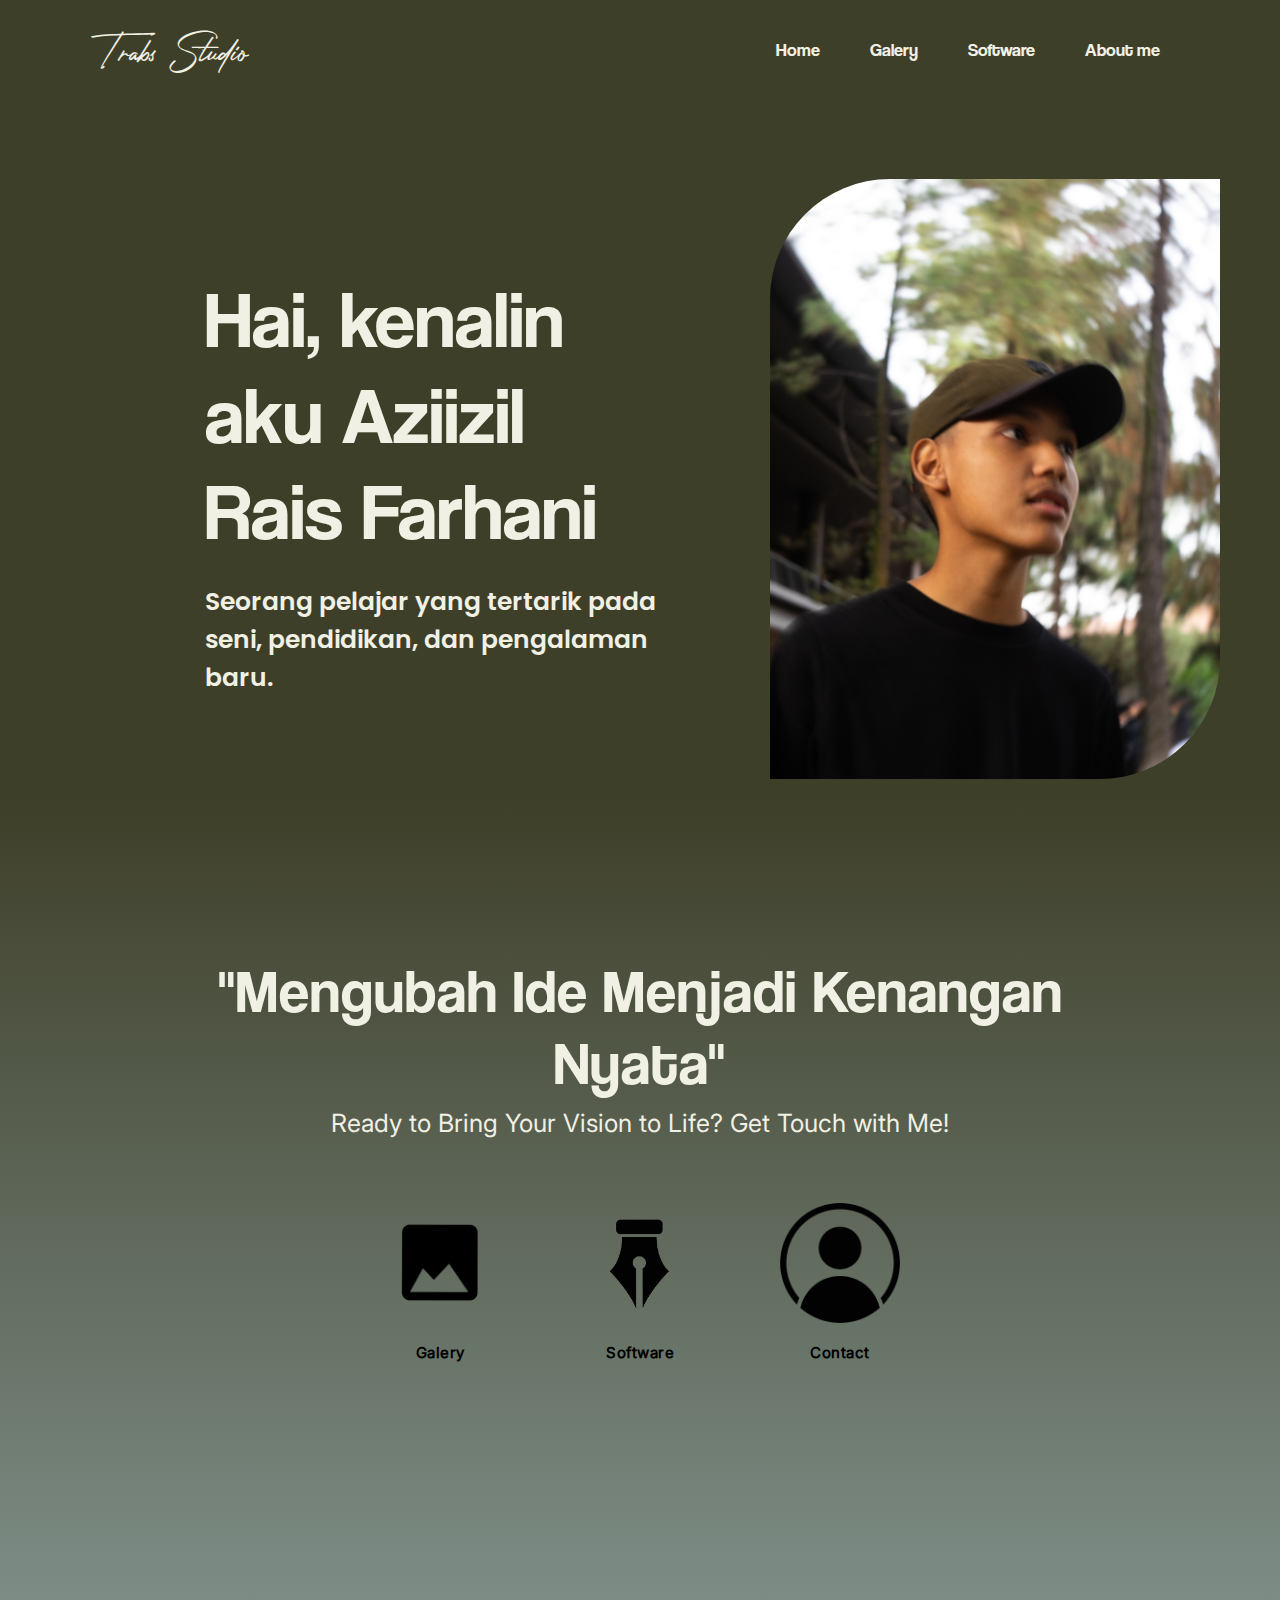
<file: index.html>
<!DOCTYPE html>
<html lang="en">
<head>
    <meta charset="UTF-8">  
    <title>Trabs Studio</title>
    <link rel="icon" type="image/png" href="bahan/logooke.PNG">
    <link rel="stylesheet" href="land.css">
</head>
<body>

    <!-- HEADER -->
    <header>
        <h1>Trabs Studio</h1>
        <nav>
            <ul>
                <li><a href="index.html">Home</a></li>
                <li><a href="menu.html">Galery</a></li> 
                <li><a href="service.html">Software</a></li>
                <li><a href="kontak.html">About me</a></li>
            </ul>
        </nav>
    </header>

    <!-- SECTION INTRO -->
    <section class="intro-wrap">
        <div class="intro-left">

            <div class="intro-box intro-short">
                <h2>Hai, kenalin aku Aziizil Rais Farhani</h2>
                <p>Seorang pelajar yang tertarik pada seni, pendidikan, dan pengalaman baru.</p>
            </div>

        </div>

        <div class="intro-right">
            <img src="bahan/kenal1.jpg" alt="Foto Rais">
        </div>
    </section>
    <section class="gettouch">
        <div class="gtwrap">
            <div class="gtbox gttext">
                <h3>"Mengubah Ide Menjadi Kenangan Nyata"</h3>
                <d>Ready to Bring Your Vision to Life? Get Touch with Me!</d>
            </div>
       <div class="navwrap">
    <nav class="icon-menu">
        <a href="menu.html" class="icon-item">
            <img src="bahan/galery.png">
            <span>Galery</span>
        </a>

        <a href="service.html" class="icon-item">
            <img src="bahan/software.png">
            <span>Software</span>
        </a>

        <a href="kontak.html" class="icon-item">
            <img src="bahan/about.png">
            <span>Contact</span>
        </a>
    </nav>
</div>
        


        </div>

    </section>

</body>
</html>
</file>
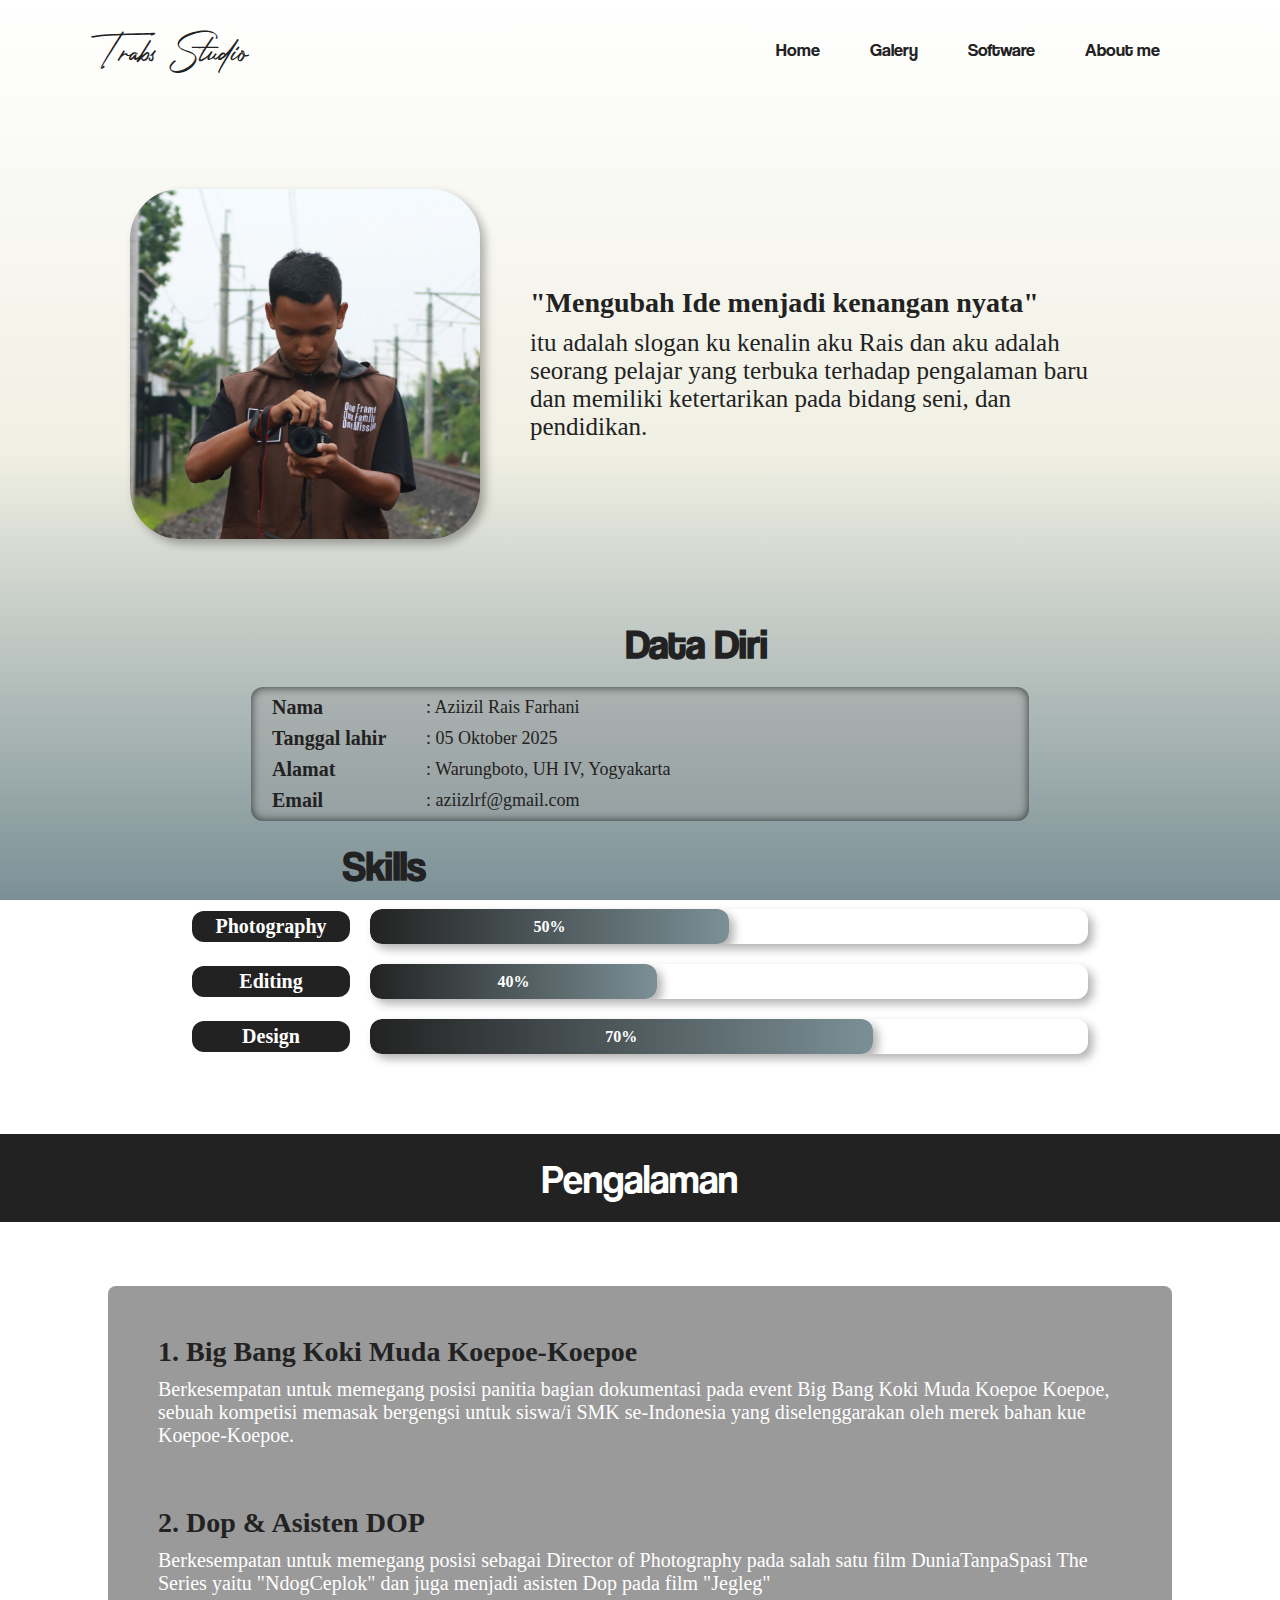
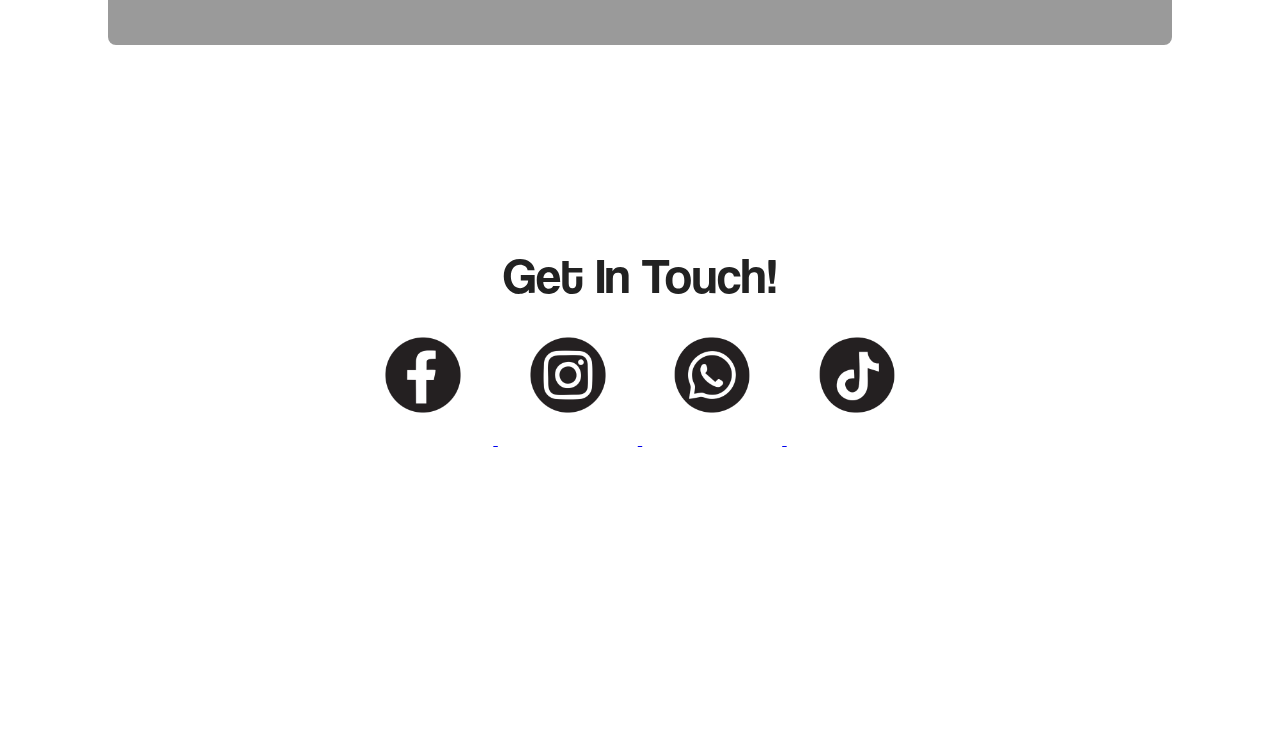
<file: kontak.html>
<!DOCTYPE html>
<html lang="en">
<head>
    <meta charset="UTF-8">
    <title>Trabs Studio</title>
    <link rel="icon" type="image/png" href="bahan/okelogo kontakgaler.PNG">
    <link rel="stylesheet" href="kontak.css">
</head>
<body>

    <header>
        <h1>Trabs Studio</h1>
        <nav>
            <ul>
                <li><a href="index.html">Home</a></li>
                <li><a href="menu.html">Galery</a></li>
                <li><a href="service.html">Software</a></li>
                <li><a href="kontak.html">About me</a></li>
            </ul>
        </nav>
    </header>
<div class="wrap">
    <div class="kkiri"><img src="bahan/profilll.webp" alt="Raiss"></div>
    <div class="kkanan"><span class="slogan">"Mengubah Ide menjadi kenangan nyata"</span> itu adalah slogan ku kenalin aku Rais  dan aku adalah seorang pelajar yang terbuka
            terhadap pengalaman baru dan memiliki ketertarikan pada bidang seni, dan pendidikan.</div>
</div>
    <div class="wesmanut">Data Diri</div>

        <div class="datadiri">
    <div class="hutem">
        <div class="datanya">Nama</div>
        <div class="isidata">: Aziizil Rais Farhani</div>
    </div>

    <div class="hutem">
        <div class="datanya">Tanggal lahir</div>
        <div class="isidata">: 05 Oktober 2025</div>
    </div>

    <div class="hutem">
        <div class="datanya">Alamat</div>
        <div class="isidata">: Warungboto, UH IV, Yogyakarta </div>
    </div>

    <div class="hutem">
        <div class="datanya">Email</div>
        <div class="isidata">: aziizlrf@gmail.com</div>
    </div>
    </div>
    
      <div class="wesmanuty"> Skills</div>

        <div class="skill-item">
            <div class="skill-name">Photography</div>
            <div class="skill-bar">
                <div class="skill-fill" style="width: 50%;">50%</div>
            </div>
        </div>

        <div class="skill-item">
            <div class="skill-name">Editing</div>
            <div class="skill-bar">
                <div class="skill-fill" style="width: 40%;">40%</div>
            </div>
        </div>

        <div class="skill-item">
            <div class="skill-name">Design</div>
            <div class="skill-bar">
                <div class="skill-fill" style="width: 70%;">70%</div>
            </div>
        </div>
    <div class="pengalaman">Pengalaman</div>
    <div class="D1">
         <div class="de1"><span class="j1">1. Big Bang Koki Muda Koepoe-Koepoe</span> 
            Berkesempatan untuk memegang posisi panitia bagian dokumentasi
            pada event Big Bang Koki Muda Koepoe Koepoe, sebuah kompetisi memasak bergengsi untuk siswa/i 
            SMK se-Indonesia yang diselenggarakan oleh merek bahan kue Koepoe-Koepoe.</div>
        <div class="de1"><span class="j1">2. Dop & Asisten DOP</span> 
            Berkesempatan untuk memegang posisi sebagai Director of Photography pada salah satu film DuniaTanpaSpasi The Series
        yaitu "NdogCeplok" dan juga menjadi asisten Dop pada film "Jegleg"</div>

    </div>


    <div class="section">
        <b>Get In Touch!</b>
    </div>  

    <div class="vektor">
    <a href="https://web.facebook.com/profile.php?id=100067672211670" target="_blank">
        <img src="bahan/1fb.png" alt="Facebook">
    </a>
    <a href="https://www.instagram.com/aziilrais/" target="_blank">
        <img src="bahan/1ig.png" alt="Instagram">
    </a>
    <a href="https://wa.me/6285930476202" target="_blank">
        <img src="bahan/1wa.png" alt="Whatsapp">
    </a>
    <a href="https://www.tiktok.com/@trabsstudio" target="_blank">
        <img src="bahan/1tt.png" alt="Tiktok">
    </a>
</div>

    
</body>

</html>
</file>
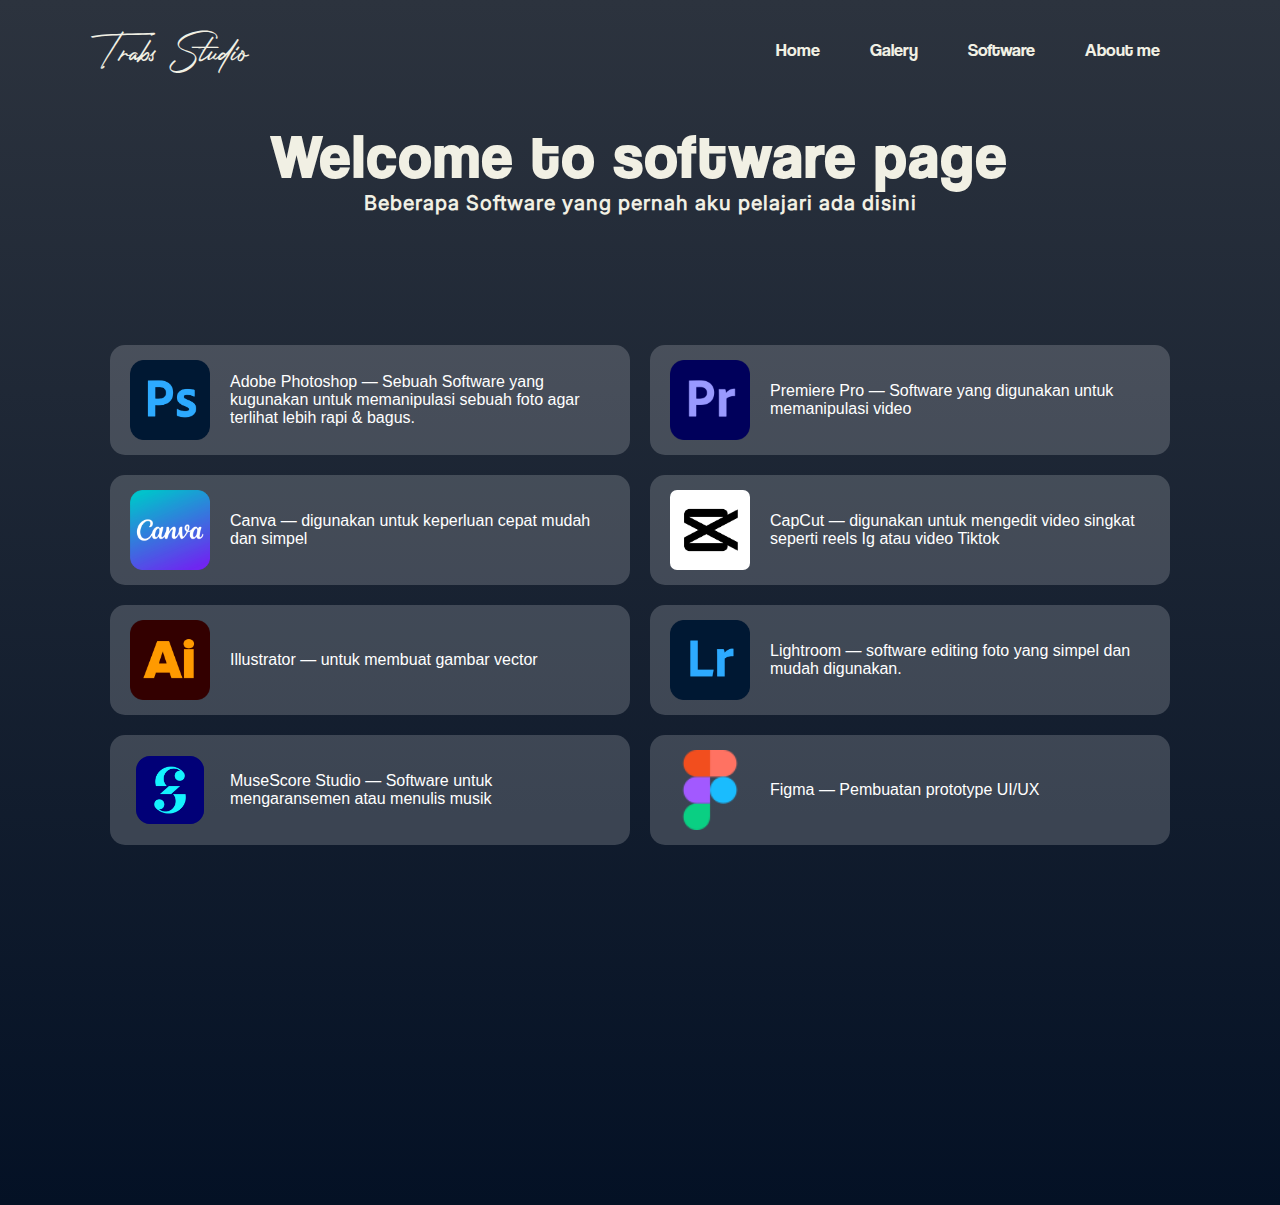
<file: service.html>
<!DOCTYPE html>
<html lang="en">
<head>
    <meta charset="UTF-8">
    <title>Trabs Studio</title>
    <link rel="icon" type="image/png" href="bahan/okelogo software.PNG">
    <link rel="stylesheet" href="service.css">
</head>
<body>
    <header>
        <h1>Trabs Studio</h1>
        <nav>
            <ul>
                <li><a href="index.html">Home</a></li>
                <li><a href="menu.html">Galery</a></li>
                <li><a href="service.html">Software</a></li>
                <li><a href="kontak.html">About me</a></li>
            </ul>
        </nav>
    </header>
<section class="judul">
    <div class="abu">Welcome to software page</div>
    <div class="buba">Beberapa Software yang pernah aku pelajari ada disini</div>
</section>
<section class="software-list">

    <div class="software-item">
        <img class="logo-box" src="bahan/Photoshop.png" alt="">
        <div class="desc-box">Adobe Photoshop —  Sebuah Software yang kugunakan untuk memanipulasi sebuah foto agar terlihat lebih rapi & bagus.</div>
    </div>

    <div class="software-item">
        <img class="logo-box" src="bahan/Adobe_Premiere_Pro_CC_icon.png" alt="">
        <div class="desc-box">Premiere Pro — Software yang digunakan untuk memanipulasi video</div>
    </div>

    <div class="software-item">
        <img class="logo-box" src="bahan/1656734305canva-app-icon.png" alt="">
        <div class="desc-box">Canva — digunakan untuk keperluan cepat mudah dan simpel</div>
    </div>

    <div class="software-item">
        <img class="logo-box" src="bahan/CapCut_logo.png" alt="">
        <div class="desc-box">CapCut — digunakan untuk mengedit video singkat seperti reels Ig atau video Tiktok</div>
    </div>

    <div class="software-item">
        <img class="logo-box" src="bahan/Adobe_Illustrator_CC_icon.png" alt="">
        <div class="desc-box">Illustrator — untuk membuat gambar vector</div>
    </div>

    <div class="software-item">
        <img class="logo-box" src="bahan/lightroom.png" alt="">
        <div class="desc-box">Lightroom — software editing foto yang simpel dan mudah digunakan.</div>
    </div>

    <div class="software-item">
        <img class="logo-box" src="bahan/MuseScore_logo_square.png" alt="">
        <div class="desc-box">MuseScore Studio — Software untuk mengaransemen atau menulis musik
        </div>
    </div>

    <div class="software-item">
        <img class="logo-box" src="bahan/Figma.png" alt="">
        <div class="desc-box">Figma — Pembuatan prototype UI/UX</div>
    </div>

</section>


</body>
</html>
</file>
<file: land.css>
/* FONT IMPORT */
@font-face {
  font-family: 'Photograph';
  src: url(font/Photograph\ Signature.ttf) format('truetype');
  font-weight: normal;
  font-style: normal;;
}
@font-face {
  font-family: 'Poppins';
  src: url(font/Poppins-SemiBold.ttf) format('truetype');
  font-weight: normal;
  font-style: normal;;
}
@font-face {
  font-family: 'Alterday';
  src: url(font/Alterday.otf) format('opentype');
  font-weight: normal;
  font-style: normal;
}
@font-face {
  font-family: 'Mayonice';
  src: url(font/Mayonice.ttf) format('truetype');
  font-weight: normal;
  font-style: normal;
}
@font-face {
  font-family: 'Coolvetica';
  src: url(font/Coolvetica\ Rg.otf) format('opentype');
  font-weight:normal;
  font-style: normal;
}
@font-face {
  font-family: 'Baret';
  src: url(font/Barett\ Street.ttf) format('truetype');
  font-weight: normal;
  font-style: normal;
}
@font-face {
  font-family: 'Inter';
  src: url(font/Inter-VariableFont_opsz\,wght.ttf) format('truetype');
  font-weight: normal;
  font-style: normal;
}


/* GENERAL STYLE */
body {
  font-family: Arial, sans-serif;
  margin: 0;
  padding: 0;
  background: linear-gradient(180deg, #3E3F29,#3E3F29,#7D8D86);
  background-size: 100% 100%;
  background-position: center;
  background-attachment: scroll;
  background-repeat: no-repeat;
  color: white;
}

/* HEADER + NAV */
header {
  background-color: transparent;
  padding: 15px 40px;
  color: #F1F0E4;
  display: flex;
  justify-content: space-between;
  align-items: center;
}

header h1 {
  font-family: 'Photograph';
  font-size: 40px;
  margin: 0;
  margin-left: 60px;
  font-weight: 300;
}

nav ul {
  list-style: none;
  margin: 0;
  padding: 0;
  display: flex;
  gap: 10px;
  margin-right: 60px;
}

nav ul li a {
  text-decoration: none;
  color:#F1F0E4;
  padding: 8px 20px;
  font-size: 18px;
  font-family: 'Coolvetica';
  background-image: linear-gradient(#F1F0E4, #F1F0E4);
  background-position: 50% 100%;
  background-repeat: no-repeat;
  background-size: 0% 2px;
  transition: background-size .25s ease;
}

nav ul li a:hover {
  background-size: 100% 2px;
}


/* INTRO SECTION */
.intro-wrap {
    display: flex;
    justify-content: space-between;
    align-items: flex-start;
    gap: 40px;
    padding: 60px;
    margin-top: 20px;
}

.intro-left {
    width: 55%;
    display: flex;
    flex-direction: column;
    gap: 25px;
}

.intro-box {
    padding: 25px;
    margin-left: 120px;
}

.intro-short h2 {
    font-family: 'Coolvetica';
    font-size: 80px;
    margin-bottom: 10px;
    font-weight: 500;
    color: #F1F0E4;
}

.intro-short p {
    font-family: 'Poppins';
    font-size: 25px;
    color: #F1F0E4;
}

/* FOTO KANAN */
.intro-right img {
    width: 100%;
    max-width: 450px;   /* ukuran maksimal foto */
    height: auto;
    border-radius: 120px 0 120px 0;
    display: block;
    margin-right: 0;
}

/* Gettouch */
.gettouch {
    display: flex;
    justify-content: center;
    align-items: flex-start;
    padding: 60px;
    margin-top: 20px;
    margin-bottom: 180px;
}

.gtwrap {
    width: 90%;
    display: flex;
    flex-direction: column;
    text-align: center;
}

.gtbox {
    padding: 25px;
    text-align: center;
}

.gttext h3{
    text-align: center;
    font-family: 'Coolvetica';
    font-size: 60px;
    font-weight: 500;
    margin: 10px;
    letter-spacing: 1px;
    color: #F1F0E4;
}

.gttext d{
    text-align: center;
    font-family: 'Inter';
    font-size: 25px;
    font-weight: 300;
    margin: 20px;
    color: #F1F0E4;
}

/* ICON MENU WRAP */
.icon-menu {
    display: flex;
    justify-content: center;
    gap: 40px;
    margin-top: 20px;
}

.icon-item {
    text-align: center;
    text-decoration: none;
    color: #000000;
    font-family: 'Inter';
    font-weight: bold;
    letter-spacing: 1px;
}

.icon-item img {
    color: aquamarine;
    width: 120px;
    height: 120px;
    display: block;
    margin: 20px ;
    transition: transform 0.3s ease;
}

.icon-item:hover img {
    transform: scale(1.1);
}

.icon-item span {
    display: block;
    margin-top: 8px;
    font-size: 15px;
    font-weight: 600;
    letter-spacing: 0.5px;
}
</file>
<file: kontak.css>
@font-face {
  font-family: 'Photograph';
  src: url(font/Photograph\ Signature.ttf) format('truetype');
  font-weight: normal;
  font-style: normal;;
}
@font-face {
  font-family: 'Poppins';
  src: url(font/Poppins-SemiBold.ttf) format('truetype');
  font-weight: normal;
  font-style: normal;;
}
@font-face {
  font-family: 'Alterday';
  src: url(font/Alterday.otf) format('opentype');
  font-weight: normal;
  font-style: normal;
}
@font-face {
  font-family: 'Mayonice';
  src: url(font/Mayonice.ttf) format('truetype');
  font-weight: normal;
  font-style: normal;
}
@font-face {
  font-family: 'Coolvetica';
  src: url(font/Coolvetica\ Rg.otf) format('opentype');
  font-weight:normal;
  font-style: normal;
}
@font-face {
  font-family: 'Baret';
  src: url(font/Barett\ Street.ttf) format('truetype');
  font-weight: normal;
  font-style: normal;
}

body {
  font-family: Arial, sans-serif;
  margin: 0;
  padding: 0;
  background: linear-gradient(180deg, #ffffff,#F1F0E4,#7b9096);
  background-size: cover;       
  background-position: center;  
  background-attachment: fixed;  
  color: white;           
}

/* HEADER + NAV */
header {
  background-color: transparent;
  padding: 15px 40px;
  color: #222;
  display: flex;
  justify-content: space-between;
  align-items: center;
}

header h1 {
  font-family: 'Photograph';
  font-size: 40px;
  margin: 0;
  margin-left: 60px;
  font-weight: 300;
}

nav ul {
  list-style: none;
  margin: 0;
  padding: 0;
  display: flex;
  gap: 10px;
  margin-right: 60px;
}

nav ul li a {
  text-decoration: none;
  color:#222;
  padding: 8px 20px;
  font-size: 18px;
  font-family: 'Coolvetica';
  background-image: linear-gradient(#222, #222);
  background-position: 50% 100%;
  background-repeat: no-repeat;
  background-size: 0% 2px;
  transition: background-size .25s ease;
}

nav ul li a:hover {
  background-size: 100% 2px;
}

.wrap {
  display: flex;
  justify-content: center;   
  align-items: center;       
  gap: 20px;                 
  padding: 30px;
  color: #222;
  margin: 100px;
  margin-top: 60px;
  margin-bottom: 50px;
}

.kkiri {
    width: 100%;
    max-width: 350px;       /* batas maksimal di laptop */
    border-radius: 50px;
    overflow: hidden;
    box-shadow: 5px 5px 10px rgba(0, 0, 0, 0.3);
}

.kkiri img {
    width: 100%;            /* foto ikut lebar kotak */
    height: auto;           /* biar nggak gepeng */
    display: block;
    object-fit: cover;      /* foto tetap proporsional & rapi */
}

.kkanan {
  padding:30px;
  width: 800px;
  font-family: 'Inter';
  font-size: 25px;
}

.slogan {
  font-weight: 900;
  font-size: 28px;
  display: block;
  margin-bottom: 10px;
  font-family: 'Inter';
  color: #222;
}

.wesmanut{
  width: 60%;
  text-align: right;
  font-size:40px;
  color: #222;
  font-family: 'Coolvetica';
  font-weight: 600;
}
.wesmanuty{
  width: 60%;
  text-align: center;
  font-size:40px;
  color: #222;
  font-family: 'Coolvetica';
  font-weight: 600;
}

.datadiri {
  margin: 20px auto;
  width: 60%;
  display: flex;
  flex-direction: column; /* ini bikin berjejer ke bawah */
  background-color: #a1a1a161;
  padding: 5px;
  border-radius: 12px;
  white-space: nowrap;
  box-shadow: inset 0 0 10px rgba(0,0,0,0.7);
}

.hutem {
  display: flex;
  align-items: center;
  
}

.datanya {
  width: 150px;
  font-family: 'Inter';
  font-size: 20px;
  color: #222;
  border-radius: 12px;
  padding: 4px;
  font-weight: 600;
  text-align: left;
  margin-left: 12px;
}

.isidata {
  color: #222;
  font-size: 18px;
  font-family: 'Inter';
}

.skill-item {
  margin: 20px auto;
  width: 70%;
  display: flex;
  align-items: center;
  justify-content: space-between;
  gap: 20px;
}

.skill-name {
  width: 150px;
  font-family: 'Inter';
  font-size: 20px;
  color: #fff;
  background-color: #222;
  border-radius: 12px;
  padding: 4px;
  font-weight: 600;
  text-align: center;
}

.skill-bar {
  flex-grow: 1;
  height: 35px;
  background: rgba(255,255,255,0.5);
  border-radius: 12px;
  overflow: hidden;
  position: relative;
  box-shadow: 5px 5px 10px rgba(0, 0, 0, 0.3);
}

.skill-fill {
  height: 100%;
  background: linear-gradient(90deg, #222222, #7b9096);
  font-family: 'Inter';
  font-weight: bold;
  color: #fff;
  display: flex;
  align-items: center;
  justify-content: center;
  border-radius: 12px;
  transition: width 0.8s ease;
  box-shadow: 5px 5px 10px rgba(0, 0, 0, 0.3);
}


.section {
  font-size: 50px;
  color: #222;
  margin-top: 200px;
  text-align: center;
  font-family: 'Coolvetica';
  font-weight: 300;
}

.pengalaman {
  padding: 20px;
  background-color: #222;
  text-align: center;
  font-size: 40px;
  margin-top: 80px;
  font-family: 'Coolvetica';
  margin-bottom: 5%;
}
.D1 {
  margin: 20px auto 0; 
  background-color: #22222275;
  padding: 20px;
  width: 80%; 
  text-align: center;  
  border-radius: 8px;
}

.de1 {
  padding: 30px;
  width: auto;
  font-family: 'Inter';
  font-size: 20px;
  text-align: left;
}

.j1 {
  font-weight: 900;
  font-size: 28px;
  display: block;
  margin-bottom: 10px;
  font-family: 'Inter';
  color: #222;
  text-align: left;
}

.vektor {
text-align: center;
margin-bottom: 300px;
}

.vektor img {
  width: 80px;
  margin: 30px;
  transition: 0.5s;
}

.vektor img:hover {
  transform: scale(1.1);
  transition: 0.5s;
}

/* ========================= */
/*        RESPONSIVE         */
/* ========================= */

/* Laptop kecil (maks 1280px) */
@media (max-width: 1280px) {
    .intro-wrap {
        padding: 50px;
        gap: 60px;
    }

    .intro-right img {
        max-width: 420px;
    }
}

/* Tablet (maks 992px) */
@media (max-width: 992px) {
    header ul {
        gap: 30px;
    }

    .intro-wrap {
        flex-direction: column;
        text-align: center;
        gap: 40px;
    }

    .intro-left {
        align-items: center;
    }

    .intro-right {
        padding-right: 0;
    }

    .intro-right img {
        max-width: 380px;
        margin: 0 auto;
    }

    .skill-container {
        grid-template-columns: repeat(2, 1fr);
        gap: 25px;
    }
}

/* HP besar (maks 768px) */
@media (max-width: 768px) {
    header {
        padding: 15px 30px;
    }

    header ul {
        gap: 20px;
    }

    .intro-wrap h1 {
        font-size: 38px;
    }

    .intro-wrap p {
        font-size: 16px;
    }

    .intro-right img {
        max-width: 320px;
    }

    .about-container {
        flex-direction: column;
        text-align: center;
        gap: 30px;
    }

    .project-grid {
        grid-template-columns: 1fr;
    }
}

/* HP kecil (maks 480px) */
@media (max-width: 480px) {
    header ul {
        font-size: 14px;
        gap: 15px;
    }

    .intro-wrap {
        padding: 30px 20px;
    }

    .intro-left h1 {
        font-size: 32px;
    }

    .intro-right img {
        max-width: 260px;
        border-radius: 100px 0 100px 0;
    }

    .skill-container {
        grid-template-columns: 1fr;
    }

    .contact-section input,
    .contact-section textarea {
        width: 100%;
</file>
<file: service.css>
/* FONT IMPORT */
@font-face {
  font-family: 'Photograph';
  src: url(font/Photograph\ Signature.ttf) format('truetype');
  font-weight: normal;
  font-style: normal;;
}
@font-face {
  font-family: 'Poppins';
  src: url(font/Poppins-SemiBold.ttf) format('truetype');
  font-weight: normal;
  font-style: normal;;
}
@font-face {
  font-family: 'Alterday';
  src: url(font/Alterday.otf) format('opentype');
  font-weight: normal;
  font-style: normal;
}
@font-face {
  font-family: 'Mayonice';
  src: url(font/Mayonice.ttf) format('truetype');
  font-weight: normal;
  font-style: normal;
}
@font-face {
  font-family: 'Coolvetica';
  src: url(font/Coolvetica\ Rg.otf) format('opentype');
  font-weight:normal;
  font-style: normal;
}
@font-face {
  font-family: 'Baret';
  src: url(font/Barett\ Street.ttf) format('truetype');
  font-weight: normal;
  font-style: normal;
}
@font-face {
  font-family: 'Inter';
  src: url(font/Inter-VariableFont_opsz\,wght.ttf) format('truetype');
  font-weight: normal;
  font-style: normal;
}

/* GENERAL STYLE */
body {
  font-family: Arial, sans-serif;
  margin: 0;
  padding: 0;
  background: linear-gradient(180deg,#2c333e,#041125);
  background-size: cover;
  background-position: center;
  background-attachment: scroll;
  color: white;
}

/* HEADER + NAV */
header {
  background-color: transparent;
  padding: 15px 40px;
  color: #F1F0E4;
  display: flex;
  justify-content: space-between;
  align-items: center;
}

header h1 {
  font-family: 'Photograph';
  font-size: 40px;
  margin: 0;
  margin-left: 60px;
  font-weight: 300;
}

nav ul {
  list-style: none;
  margin: 0;
  padding: 0;
  display: flex;
  gap: 10px;
  margin-right: 60px;
}

nav ul li a {
  text-decoration: none;
  color:#F1F0E4;
  padding: 8px 20px;
  font-size: 18px;
  font-family: 'Coolvetica';
  background-image: linear-gradient(#F1F0E4, #F1F0E4);
  background-position: 50% 100%;
  background-repeat: no-repeat;
  background-size: 0% 2px;
  transition: background-size .25s ease;
}

nav ul li a:hover {
  background-size: 100% 2px;
}

.judul {
  padding: 20px;
}

.abu {
  text-align: center;
  margin: 0; 
  font-size: 60px;
  font-family: 'coolvetica';
  font-weight: 900;
  letter-spacing: 3px;
  color: #F1F0E4;
}

.buba {
  margin:0px; 
  font-size: 20px;
  font-family: 'Inter';
  font-weight: 900;
  letter-spacing: 1px;
  color: #F1F0E4;
  text-align: center;
  
}

.software-list {
  margin: 90px;
  display: grid;
  grid-template-columns: repeat(auto-fit, minmax(450px, 1fr));
  gap: 20px;
  padding: 20px;
  background: transparent;
  padding-bottom: 30vh;
}


/* ITEM */
.software-item {
  background: rgba(255,255,255,0.18);
  display: flex;
  align-items: center;
  gap: 15px;
  width: auto;
  height: 80px;
  padding: 15px;
  border-radius: 15px;
}

/* LOGO (IMAGE) */
.logo-box {
  width: 80px;
  height: 80px;
  border-radius: 12px;
  padding: 5px;
}
</file>
